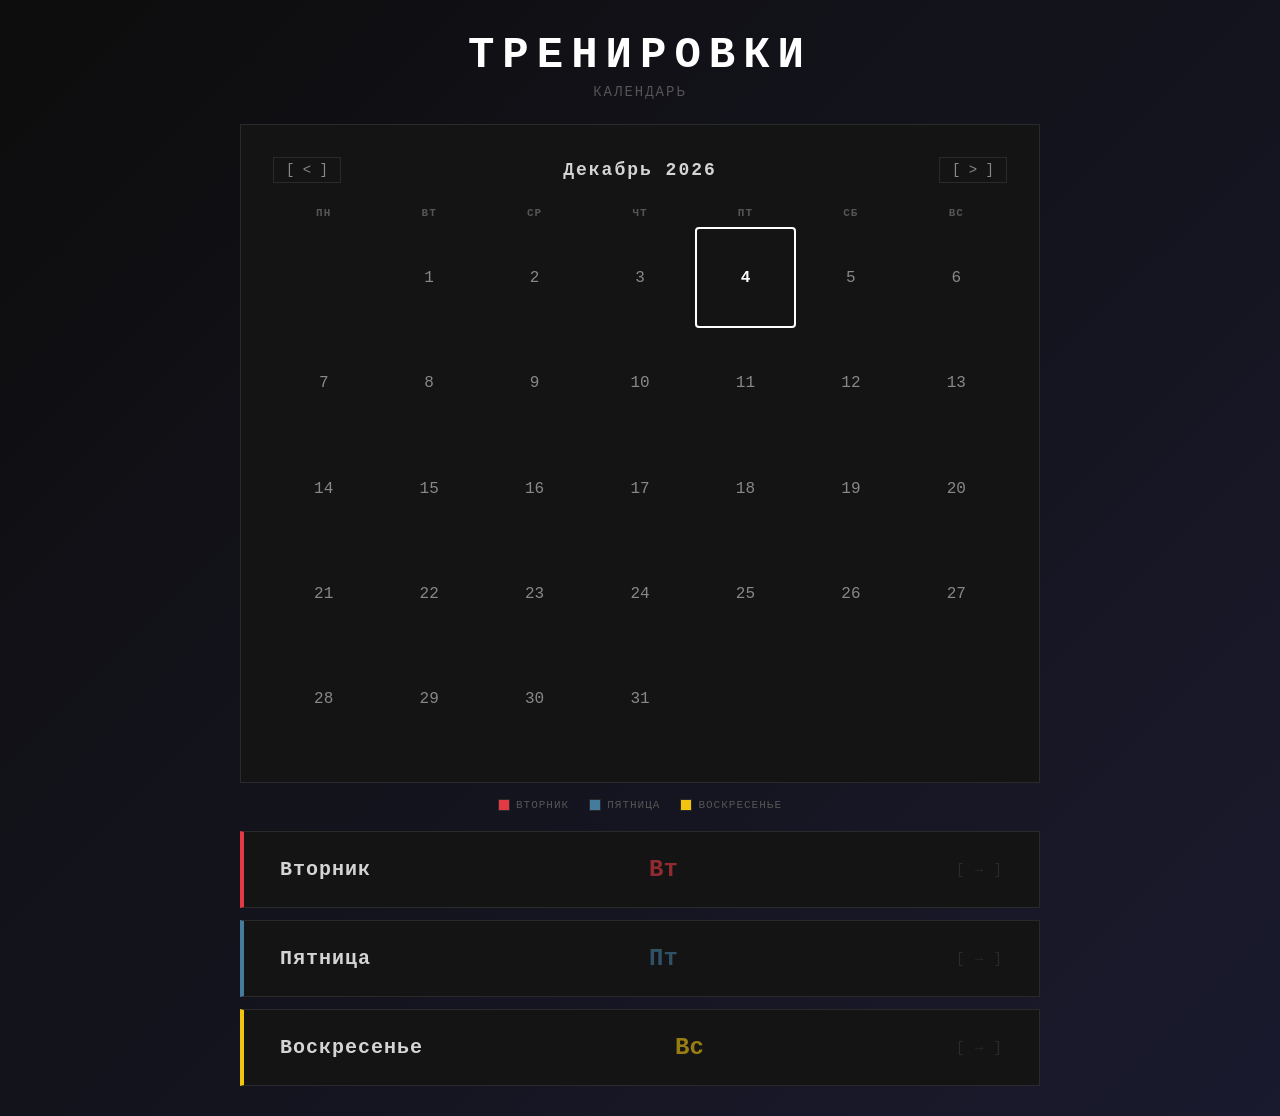
<file: index.html>
<!DOCTYPE html>
<html lang="ru">
<head>
    <meta charset="UTF-8">
    <meta name="viewport" content="width=device-width, initial-scale=1.0">
    <link rel="stylesheet" href="./style.css">
    <title>Тренировки</title>
</head>
<body>
    <div class="main-container">
        <div class="header">
            <h1>Тренировки</h1>
            <p>Календарь</p>
        </div>

        <div class="calendar">
            <div class="calendar-header">
                <button class="cal-nav" onclick="changeMonth(-1)">[ < ]</button>
                <span class="cal-month" id="monthDisplay">Август 2026</span>
                <button class="cal-nav" onclick="changeMonth(1)">[ > ]</button>
            </div>

            <div class="calendar-grid">
                <div class="cal-day-name">Пн</div>
                <div class="cal-day-name">Вт</div>
                <div class="cal-day-name">Ср</div>
                <div class="cal-day-name">Чт</div>
                <div class="cal-day-name">Пт</div>
                <div class="cal-day-name">Сб</div>
                <div class="cal-day-name">Вс</div>
            </div>

            <div class="calendar-grid" id="calendarDays"></div>
        </div>

        <div class="calendar-legend">
            <span><span class="legend-dot" style="background:#e63946;"></span> Вторник</span>
            <span><span class="legend-dot" style="background:#457b9d;"></span> Пятница</span>
            <span><span class="legend-dot" style="background:#f1c40f;"></span> Воскресенье</span>
        </div>

        <div class="quick-actions">
            <button class="date" onclick="window.location.href = './days/Thursday.html'">
                <span class="day-name">Вторник</span>
                <span class="day-short">Вт</span>
            </button>
            <button class="date" onclick="window.location.href = './days/Friday.html'">
                <span class="day-name">Пятница</span>
                <span class="day-short">Пт</span>
            </button>
            <button class="date" onclick="window.location.href = './days/Sunday.html'">
                <span class="day-name">Воскресенье</span>
                <span class="day-short">Вс</span>
            </button>
        </div>
    </div>

    <script>
        const HISTORY_KEY = 'workoutHistory';
        const PR_KEY = 'personalRecords';

        function getHistory() {
            const data = localStorage.getItem(HISTORY_KEY);
            return data ? JSON.parse(data) : {};
        }

        function getWorkoutDates() {
            const history = getHistory();
            const dates = [];
            
            for (const exerciseId in history) {
                const entries = history[exerciseId];
                if (Array.isArray(entries)) {
                    for (const entry of entries) {
                        if (entry.date && !dates.includes(entry.date)) {
                            dates.push(entry.date);
                        }
                    }
                }
            }
            
            return dates;
        }

        function getDayType(dateStr) {
            const date = new Date(dateStr + 'T00:00:00+03:00');
            const day = date.getDay();
            const weekDays = ['Вс', 'Пн', 'Вт', 'Ср', 'Чт', 'Пт', 'Сб'];
            const dayName = weekDays[day];
            
            if (dayName === 'Вт') return 'thursday';
            if (dayName === 'Пт') return 'friday';
            if (dayName === 'Вс') return 'sunday';
            return null;
        }

        let currentMonth = new Date().getMonth();
        let currentYear = new Date().getFullYear();

        function renderCalendar() {
            const monthNames = [
                'Январь', 'Февраль', 'Март', 'Апрель', 'Май', 'Июнь',
                'Июль', 'Август', 'Сентябрь', 'Октябрь', 'Ноябрь', 'Декабрь'
            ];
            
            document.getElementById('monthDisplay').textContent = 
                monthNames[currentMonth] + ' ' + currentYear;

            const firstDay = new Date(currentYear, currentMonth, 1).getDay();
            const daysInMonth = new Date(currentYear, currentMonth + 1, 0).getDate();
            const today = new Date().toISOString().split('T')[0];
            
            const workoutDates = getWorkoutDates();
            
            const grid = document.getElementById('calendarDays');
            grid.innerHTML = '';
            
            const startOffset = (firstDay === 0) ? 6 : firstDay - 1;
            
            for (let i = 0; i < startOffset; i++) {
                const empty = document.createElement('div');
                empty.className = 'cal-day empty';
                grid.appendChild(empty);
            }
            
            for (let day = 1; day <= daysInMonth; day++) {
                const dayDiv = document.createElement('div');
                const monthStr = String(currentMonth + 1).padStart(2, '0');
                const dayStr = String(day).padStart(2, '0');
                const dateStr = currentYear + '-' + monthStr + '-' + dayStr;
                
                dayDiv.textContent = day;
                dayDiv.className = 'cal-day';
                
                if (dateStr === today) {
                    dayDiv.classList.add('today');
                }
                
                if (workoutDates.includes(dateStr)) {
                    const dayType = getDayType(dateStr);
                    if (dayType === 'thursday') {
                        dayDiv.classList.add('workout-thursday');
                        dayDiv.title = 'Тренировка Вторник';
                    } else if (dayType === 'friday') {
                        dayDiv.classList.add('workout-friday');
                        dayDiv.title = 'Тренировка Пятница';
                    } else if (dayType === 'sunday') {
                        dayDiv.classList.add('workout-sunday');
                        dayDiv.title = 'Тренировка Воскресенье';
                    }
                    
                    dayDiv.style.cursor = 'pointer';
                    dayDiv.onclick = function() {
                        if (dayType === 'thursday') {
                            window.location.href = './days/Thursday.html';
                        } else if (dayType === 'friday') {
                            window.location.href = './days/Friday.html';
                        } else if (dayType === 'sunday') {
                            window.location.href = './days/Sunday.html';
                        }
                    };
                }
                
                grid.appendChild(dayDiv);
            }
        }

        function changeMonth(delta) {
            currentMonth += delta;
            if (currentMonth > 11) {
                currentMonth = 0;
                currentYear++;
            } else if (currentMonth < 0) {
                currentMonth = 11;
                currentYear--;
            }
            renderCalendar();
        }

        renderCalendar();

        window.addEventListener('storage', function(e) {
            if (e.key === HISTORY_KEY || e.key === PR_KEY) {
                renderCalendar();
            }
        });
    </script>
</body>
</html>
</file>
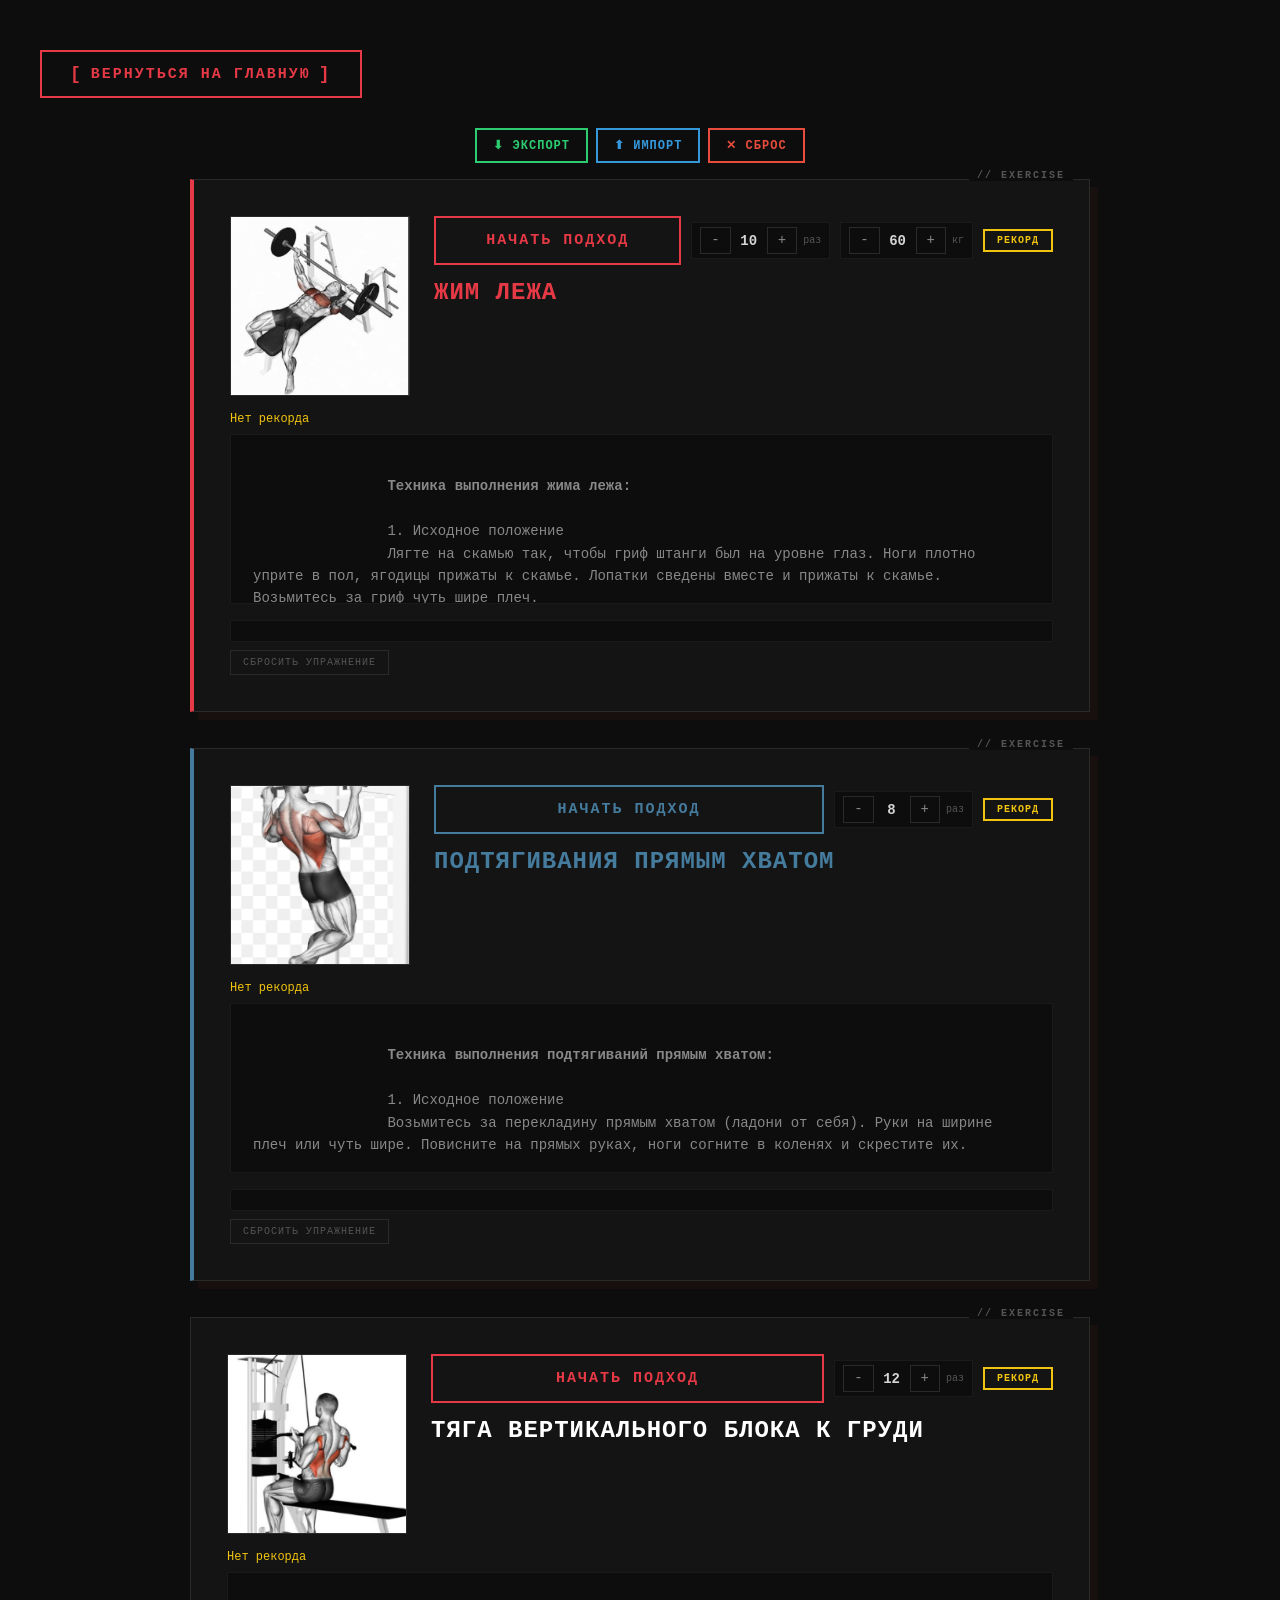
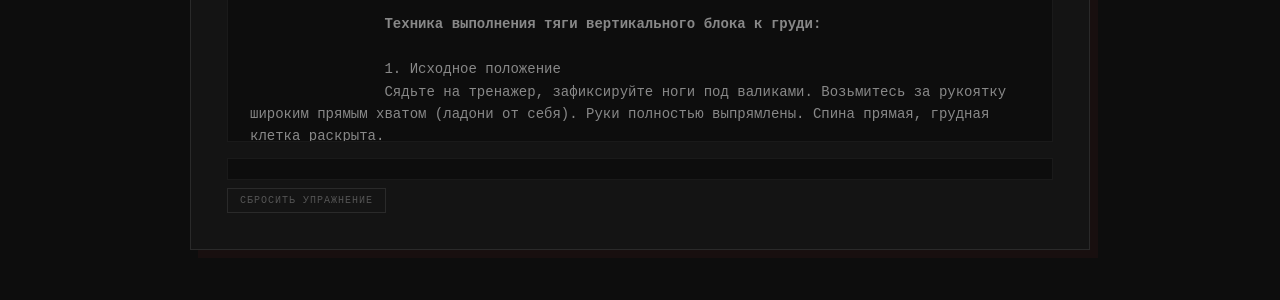
<file: days/Friday.html>
<!DOCTYPE html>
<html lang="ru">
<head>
    <meta charset="UTF-8">
    <meta name="viewport" content="width=device-width, initial-scale=1.0">
    <link rel="stylesheet" href="styleDays.css">
    <title>Тренировка Пятница</title>
</head>
<body>
    <button class="back-btn" onclick="window.location.href = '../index.html'">
        Вернуться на главную
    </button>

    <div style="display:flex;gap:8px;margin-bottom:16px;flex-wrap:wrap;justify-content:center;">
        <button onclick="exportData()" style="background:transparent;border:2px solid #2ecc71;color:#2ecc71;padding:8px 16px;font-family:'Courier New',monospace;font-size:12px;font-weight:700;cursor:pointer;text-transform:uppercase;letter-spacing:1px;">⬇ Экспорт</button>
        <button onclick="importData()" style="background:transparent;border:2px solid #3498db;color:#3498db;padding:8px 16px;font-family:'Courier New',monospace;font-size:12px;font-weight:700;cursor:pointer;text-transform:uppercase;letter-spacing:1px;">⬆ Импорт</button>
        <button onclick="resetAllData()" style="background:transparent;border:2px solid #e74c3c;color:#e74c3c;padding:8px 16px;font-family:'Courier New',monospace;font-size:12px;font-weight:700;cursor:pointer;text-transform:uppercase;letter-spacing:1px;">✕ Сброс</button>
    </div>

    <div class="exercises-container">
        
        <div class="exercise-card">
            <img class="exercise-image" src="./daysIMG/zimleza.jpg" alt="Жим лежа">
            
            <div class="controls-row">
                <button class="start-btn" onclick="startWorkout('Жим лежа', 4)">
                    Начать подход
                </button>
                <div class="control-group">
                    <button class="control-btn" onclick="changeReps(4, -1)">-</button>
                    <span class="control-value" id="repsDisplay4">10</span>
                    <button class="control-btn" onclick="changeReps(4, 1)">+</button>
                    <span class="control-unit">раз</span>
                </div>
                <div class="control-group">
                    <button class="control-btn" onclick="changeWeight(4, -1)">-</button>
                    <span class="control-value" id="weightDisplay4">60</span>
                    <button class="control-btn" onclick="changeWeight(4, 1)">+</button>
                    <span class="control-unit">кг</span>
                </div>
                <button class="pr-btn" onclick="setCustomPR(4)">Рекорд</button>
            </div>
            
            <h1>Жим лежа</h1>
            
            <div class="pr-display" id="pr4"></div>
            
            <p class="exercise-text">
                <strong>Техника выполнения жима лежа:</strong>

                1. Исходное положение
                Лягте на скамью так, чтобы гриф штанги был на уровне глаз. Ноги плотно уприте в пол, ягодицы прижаты к скамье. Лопатки сведены вместе и прижаты к скамье. Возьмитесь за гриф чуть шире плеч.

                2. Снятие штанги
                На вдохе снимите штангу со стоек, выпрямив руки. Зафиксируйте штангу над грудью. Локти должны быть слегка согнуты, не блокируйте их полностью.

                3. Движение вниз (опускание)
                На вдохе медленно опускайте штангу к нижней части груди. Локти двигаются под углом 45 градусов к корпусу. Гриф должен касаться груди (или почти касаться). Контролируйте движение, не бросайте вес.

                4. Движение вверх (жим)
                На выдохе мощным движением выжмите штангу вверх. Двигайте штангу немного назад, к стойкам. В верхней точке полностью не выпрямляйте локти, чтобы сохранить напряжение в грудных мышцах.

                5. Важные моменты:
                - Не отрывайте таз от скамьи
                - Лопатки должны быть сведены на протяжении всего движения
                - Дышите ритмично: вниз — вдох, вверх — выдох
                - Используйте страхующего или стойки для безопасности
                - При работе с большими весами используйте бинты на запястья

                <strong>Работающие мышцы:</strong>
                - Грудные мышцы (основные)
                - Передние дельты
                - Трицепсы
                - Широчайшие мышцы спины (стабилизация)
            </p>

            <div id="setsList4"></div>
            <div id="totalInfo4"></div>
            
            <button class="reset-btn" onclick="resetExercise(4)">Сбросить упражнение</button>
        </div>

        <div class="exercise-card">
            <img class="exercise-image" src="./daysIMG/podtag.jpg" alt="Подтягивания прямым хватом">
            
            <div class="controls-row">
                <button class="start-btn" onclick="startWorkout('Подтягивания прямым хватом', 5)">
                    Начать подход
                </button>
                <div class="control-group">
                    <button class="control-btn" onclick="changeReps(5, -1)">-</button>
                    <span class="control-value" id="repsDisplay5">8</span>
                    <button class="control-btn" onclick="changeReps(5, 1)">+</button>
                    <span class="control-unit">раз</span>
                </div>
                <button class="pr-btn" onclick="setCustomPR(5)">Рекорд</button>
            </div>
            
            <h1>Подтягивания прямым хватом</h1>
            
            <div class="pr-display" id="pr5"></div>
            
            <p class="exercise-text">
                <strong>Техника выполнения подтягиваний прямым хватом:</strong>

                1. Исходное положение
                Возьмитесь за перекладину прямым хватом (ладони от себя). Руки на ширине плеч или чуть шире. Повисните на прямых руках, ноги согните в коленях и скрестите их.

                2. Движение вверх (подтягивание)
                На выдохе начните подтягиваться, сводя лопатки вместе. Двигайтесь вверх до уровня, когда подбородок окажется над перекладиной. Локти должны расходиться в стороны. В верхней точке задержитесь на 1 секунду.

                3. Движение вниз (опускание)
                На вдохе медленно, под контролем опускайтесь вниз до полного выпрямления рук. Не бросайте тело вниз. Опускание должно быть в 2 раза медленнее, чем подъём.

                4. Важные моменты:
                - Не раскачивайтесь корпусом
                - Лопатки сводите вместе при подъёме
                - Если не получается, используйте резиновый эспандер
                - Для увеличения нагрузки используйте утяжелители

                <strong>Работающие мышцы:</strong>
                - Широчайшие мышцы спины (основные)
                - Бицепсы
                - Ромбовидные мышцы
                - Трапециевидные мышцы (нижняя часть)
            </p>

            <div id="setsList5"></div>
            <div id="totalInfo5"></div>
            
            <button class="reset-btn" onclick="resetExercise(5)">Сбросить упражнение</button>
        </div>

        <div class="exercise-card">
            <img class="exercise-image" src="./daysIMG/taga.jpg" alt="Тяга вертикального блока к груди">
            
            <div class="controls-row">
                <button class="start-btn" onclick="startWorkout('Тяга вертикального блока к груди', 6)">
                    Начать подход
                </button>
                <div class="control-group">
                    <button class="control-btn" onclick="changeReps(6, -1)">-</button>
                    <span class="control-value" id="repsDisplay6">12</span>
                    <button class="control-btn" onclick="changeReps(6, 1)">+</button>
                    <span class="control-unit">раз</span>
                </div>
                <button class="pr-btn" onclick="setCustomPR(6)">Рекорд</button>
            </div>
            
            <h1>Тяга вертикального блока к груди</h1>
            
            <div class="pr-display" id="pr6"></div>
            
            <p class="exercise-text">
                <strong>Техника выполнения тяги вертикального блока к груди:</strong>

                1. Исходное положение
                Сядьте на тренажер, зафиксируйте ноги под валиками. Возьмитесь за рукоятку широким прямым хватом (ладони от себя). Руки полностью выпрямлены. Спина прямая, грудная клетка раскрыта.

                2. Движение вниз (тяга)
                На выдохе начните тянуть рукоятку вниз к верхней части груди. Локти должны двигаться вдоль корпуса. В нижней точке лопатки сведены вместе, локти направлены вниз и назад. Задержитесь на 1 секунду.

                3. Движение вверх (возврат)
                На вдохе медленно, под контролем верните рукоятку в исходное положение. Руки должны полностью выпрямиться, но не блокируйте локти. Чувствуйте растяжение в широчайших мышцах спины.

                4. Важные моменты:
                - Не используйте инерцию — работайте мышцами
                - Не наклоняйте корпус назад слишком сильно
                - Движение должно быть плавным, без рывков
                - Представляйте, что вы тянете локти, а не руки
                - Не отрывайте таз от сиденья

                <strong>Работающие мышцы:</strong>
                - Широчайшие мышцы спины (основные)
                - Большие круглые мышцы
                - Ромбовидные мышцы
                - Бицепсы (вспомогательные)
                - Задние дельты
            </p>

            <div id="setsList6"></div>
            <div id="totalInfo6"></div>
            
            <button class="reset-btn" onclick="resetExercise(6)">Сбросить упражнение</button>
        </div>
    </div>

    <script src="days.js"></script>
    
    <script>
        document.addEventListener('DOMContentLoaded', function() {
            updatePRDisplay(4);
            updatePRDisplay(5);
            updatePRDisplay(6);
            
            document.getElementById('weightDisplay4').textContent = EXERCISES[4].weight;
            document.getElementById('repsDisplay4').textContent = EXERCISES[4].reps;
            document.getElementById('repsDisplay5').textContent = EXERCISES[5].reps;
            document.getElementById('repsDisplay6').textContent = EXERCISES[6].reps;
        });
    </script>
</body>
</html>
</file>
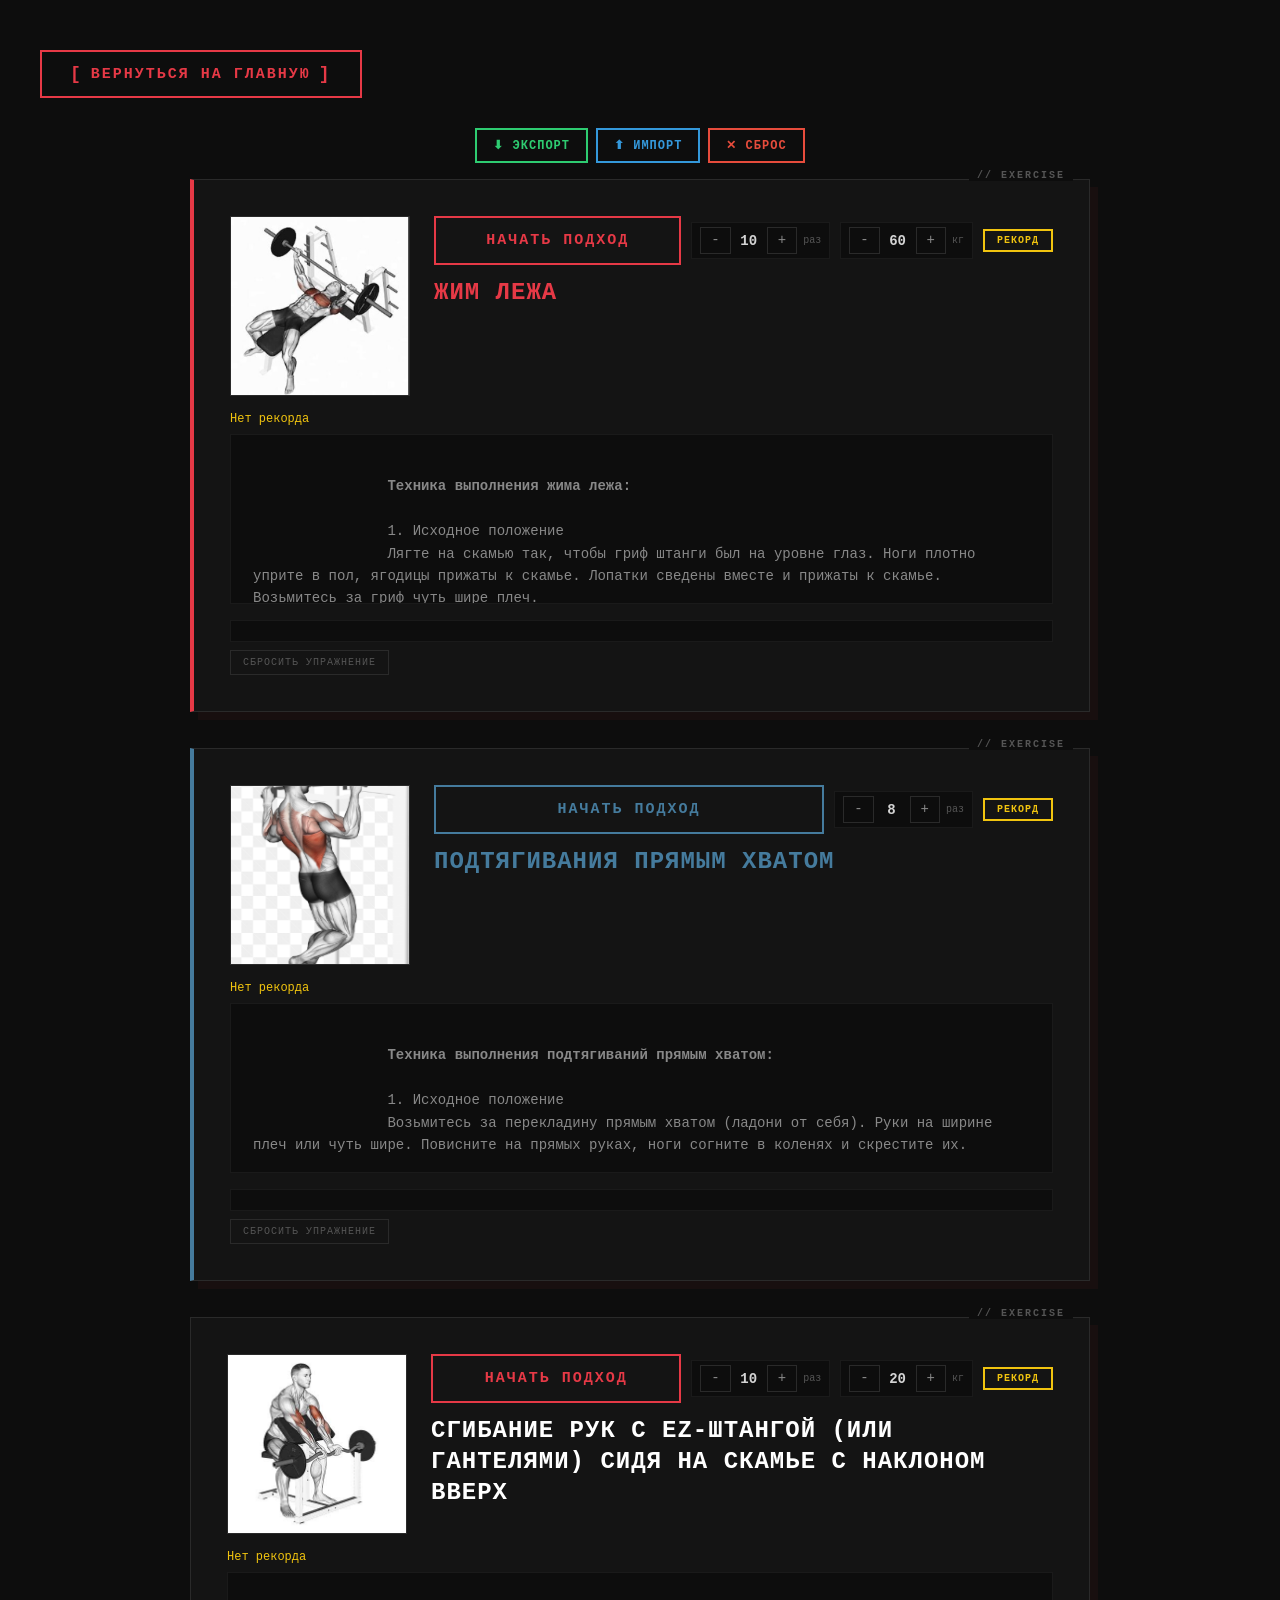
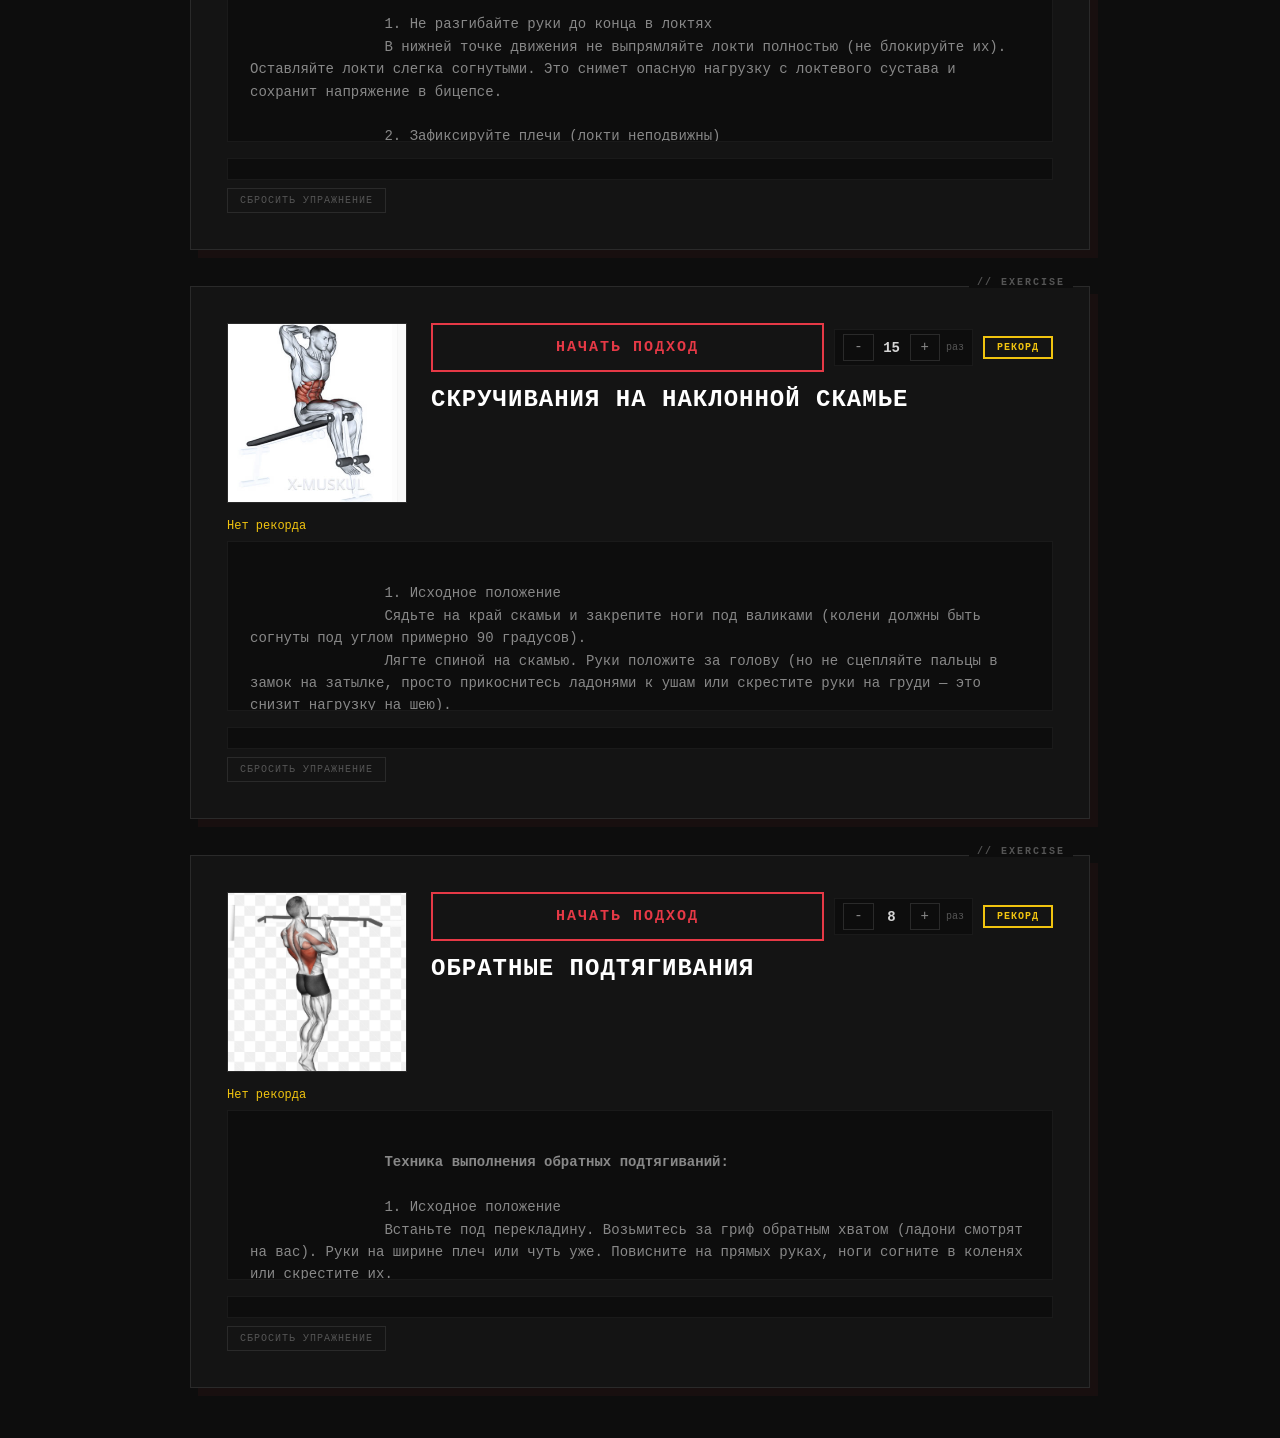
<file: days/Sunday.html>
<!DOCTYPE html>
<html lang="ru">
<head>
    <meta charset="UTF-8">
    <meta name="viewport" content="width=device-width, initial-scale=1.0">
    <link rel="stylesheet" href="styleDays.css">
    <title>Тренировка Воскресенье</title>
</head>
<body>
    <button class="back-btn" onclick="window.location.href = '../index.html'">
        Вернуться на главную
    </button>

    <div style="display:flex;gap:8px;margin-bottom:16px;flex-wrap:wrap;justify-content:center;">
        <button onclick="exportData()" style="background:transparent;border:2px solid #2ecc71;color:#2ecc71;padding:8px 16px;font-family:'Courier New',monospace;font-size:12px;font-weight:700;cursor:pointer;text-transform:uppercase;letter-spacing:1px;">⬇ Экспорт</button>
        <button onclick="importData()" style="background:transparent;border:2px solid #3498db;color:#3498db;padding:8px 16px;font-family:'Courier New',monospace;font-size:12px;font-weight:700;cursor:pointer;text-transform:uppercase;letter-spacing:1px;">⬆ Импорт</button>
        <button onclick="resetAllData()" style="background:transparent;border:2px solid #e74c3c;color:#e74c3c;padding:8px 16px;font-family:'Courier New',monospace;font-size:12px;font-weight:700;cursor:pointer;text-transform:uppercase;letter-spacing:1px;">✕ Сброс</button>
    </div>

    <div class="exercises-container">
        
        <div class="exercise-card">
            <img class="exercise-image" src="./daysIMG/zimleza.jpg" alt="Жим лежа">
            
            <div class="controls-row">
                <button class="start-btn" onclick="startWorkout('Жим лежа', 4)">
                    Начать подход
                </button>
                <div class="control-group">
                    <button class="control-btn" onclick="changeReps(4, -1)">-</button>
                    <span class="control-value" id="repsDisplay4">10</span>
                    <button class="control-btn" onclick="changeReps(4, 1)">+</button>
                    <span class="control-unit">раз</span>
                </div>
                <div class="control-group">
                    <button class="control-btn" onclick="changeWeight(4, -1)">-</button>
                    <span class="control-value" id="weightDisplay4">60</span>
                    <button class="control-btn" onclick="changeWeight(4, 1)">+</button>
                    <span class="control-unit">кг</span>
                </div>
                <button class="pr-btn" onclick="setCustomPR(4)">Рекорд</button>
            </div>
            
            <h1>Жим лежа</h1>
            
            <div class="pr-display" id="pr4"></div>
            
            <p class="exercise-text">
                <strong>Техника выполнения жима лежа:</strong>

                1. Исходное положение
                Лягте на скамью так, чтобы гриф штанги был на уровне глаз. Ноги плотно уприте в пол, ягодицы прижаты к скамье. Лопатки сведены вместе и прижаты к скамье. Возьмитесь за гриф чуть шире плеч.

                2. Снятие штанги
                На вдохе снимите штангу со стоек, выпрямив руки. Зафиксируйте штангу над грудью. Локти должны быть слегка согнуты, не блокируйте их полностью.

                3. Движение вниз (опускание)
                На вдохе медленно опускайте штангу к нижней части груди. Локти двигаются под углом 45 градусов к корпусу. Гриф должен касаться груди (или почти касаться). Контролируйте движение, не бросайте вес.

                4. Движение вверх (жим)
                На выдохе мощным движением выжмите штангу вверх. Двигайте штангу немного назад, к стойкам. В верхней точке полностью не выпрямляйте локти, чтобы сохранить напряжение в грудных мышцах.

                5. Важные моменты:
                - Не отрывайте таз от скамьи
                - Лопатки должны быть сведены на протяжении всего движения
                - Дышите ритмично: вниз — вдох, вверх — выдох
                - Используйте страхующего или стойки для безопасности
                - При работе с большими весами используйте бинты на запястья

                <strong>Работающие мышцы:</strong>
                - Грудные мышцы (основные)
                - Передние дельты
                - Трицепсы
                - Широчайшие мышцы спины (стабилизация)
            </p>

            <div id="setsList4"></div>
            <div id="totalInfo4"></div>
            
            <button class="reset-btn" onclick="resetExercise(4)">Сбросить упражнение</button>
        </div>

        <div class="exercise-card">
            <img class="exercise-image" src="./daysIMG/podtag.jpg" alt="Подтягивания прямым хватом">
            
            <div class="controls-row">
                <button class="start-btn" onclick="startWorkout('Подтягивания прямым хватом', 5)">
                    Начать подход
                </button>
                <div class="control-group">
                    <button class="control-btn" onclick="changeReps(5, -1)">-</button>
                    <span class="control-value" id="repsDisplay5">8</span>
                    <button class="control-btn" onclick="changeReps(5, 1)">+</button>
                    <span class="control-unit">раз</span>
                </div>
                <button class="pr-btn" onclick="setCustomPR(5)">Рекорд</button>
            </div>
            
            <h1>Подтягивания прямым хватом</h1>
            
            <div class="pr-display" id="pr5"></div>
            
            <p class="exercise-text">
                <strong>Техника выполнения подтягиваний прямым хватом:</strong>

                1. Исходное положение
                Возьмитесь за перекладину прямым хватом (ладони от себя). Руки на ширине плеч или чуть шире. Повисните на прямых руках, ноги согните в коленях и скрестите их.

                2. Движение вверх (подтягивание)
                На выдохе начните подтягиваться, сводя лопатки вместе. Двигайтесь вверх до уровня, когда подбородок окажется над перекладиной. Локти должны расходиться в стороны. В верхней точке задержитесь на 1 секунду.

                3. Движение вниз (опускание)
                На вдохе медленно, под контролем опускайтесь вниз до полного выпрямления рук. Не бросайте тело вниз. Опускание должно быть в 2 раза медленнее, чем подъём.

                4. Важные моменты:
                - Не раскачивайтесь корпусом
                - Лопатки сводите вместе при подъёме
                - Если не получается, используйте резиновый эспандер
                - Для увеличения нагрузки используйте утяжелители

                <strong>Работающие мышцы:</strong>
                - Широчайшие мышцы спины (основные)
                - Бицепсы
                - Ромбовидные мышцы
                - Трапециевидные мышцы (нижняя часть)
            </p>

            <div id="setsList5"></div>
            <div id="totalInfo5"></div>
            
            <button class="reset-btn" onclick="resetExercise(5)">Сбросить упражнение</button>
        </div>

        <div class="exercise-card">
            <img class="exercise-image" src="./daysIMG/image1.jpg" alt="Сгибание рук с EZ-штангой">
            
            <div class="controls-row">
                <button class="start-btn" onclick="startWorkout('Сгибание рук с EZ-штангой', 1)">
                    Начать подход
                </button>
                <div class="control-group">
                    <button class="control-btn" onclick="changeReps(1, -1)">-</button>
                    <span class="control-value" id="repsDisplay1">10</span>
                    <button class="control-btn" onclick="changeReps(1, 1)">+</button>
                    <span class="control-unit">раз</span>
                </div>
                <div class="control-group">
                    <button class="control-btn" onclick="changeWeight(1, -1)">-</button>
                    <span class="control-value" id="weightDisplay1">20</span>
                    <button class="control-btn" onclick="changeWeight(1, 1)">+</button>
                    <span class="control-unit">кг</span>
                </div>
                <button class="pr-btn" onclick="setCustomPR(1)">Рекорд</button>
            </div>
            
            <h1>Сгибание рук с EZ-штангой (или гантелями) сидя на скамье с наклоном вверх</h1>
            
            <div class="pr-display" id="pr1"></div>
            
            <p class="exercise-text">
                1. Не разгибайте руки до конца в локтях
                В нижней точке движения не выпрямляйте локти полностью (не блокируйте их). Оставляйте локти слегка согнутыми. Это снимет опасную нагрузку с локтевого сустава и сохранит напряжение в бицепсе.

                2. Зафиксируйте плечи (локти неподвижны)
                Ваши плечи и локти должны быть жестко прижаты к подушке скамьи и не двигаться. Не делайте рывков корпусом и не отрывайте плечи от скамьи. Работает только предплечье — локти служат неподвижным шарниром.

                3. Вес должен быть умеренным
                Не гонитесь за большим весом. Из-за наклона спинки бицепс находится в уязвимом растянутом положении. Слишком тяжелая штанга заставит вас делать рывки, что приведет к травме связок локтя.

                4. Контролируйте опускание (не бросайте вес)
                Опускайте штангу вниз медленно и подконтрольно, примерно за 2–3 секунды. Резкое «бросание» веса вниз на выпрямленные руки — это главная причина травм в этом упражнении.

                5. Правильный хват и положение кисти
                Держите гриф хватом сверху (ладони смотрят вверх). Кисти должны быть на одной линии с предплечьем. Не подворачивайте запястья внутрь (не сгибайте их сильно вниз) при подъеме — это перегружает лучезапястный сустав.
            </p>

            <div id="setsList1"></div>
            <div id="totalInfo1"></div>
            
            <button class="reset-btn" onclick="resetExercise(1)">Сбросить упражнение</button>
        </div>

        <div class="exercise-card">
            <img class="exercise-image" src="./daysIMG/Снимок экрана 2026-08-03 143908.png" alt="Скручивания на наклонной скамье">
            
            <div class="controls-row">
                <button class="start-btn" onclick="startWorkout('Скручивания на наклонной скамье', 2)">
                    Начать подход
                </button>
                <div class="control-group">
                    <button class="control-btn" onclick="changeReps(2, -1)">-</button>
                    <span class="control-value" id="repsDisplay2">15</span>
                    <button class="control-btn" onclick="changeReps(2, 1)">+</button>
                    <span class="control-unit">раз</span>
                </div>
                <button class="pr-btn" onclick="setCustomPR(2)">Рекорд</button>
            </div>
            
            <h1>Скручивания на наклонной скамье</h1>
            
            <div class="pr-display" id="pr2"></div>
            
            <p class="exercise-text">
                1. Исходное положение
                Сядьте на край скамьи и закрепите ноги под валиками (колени должны быть согнуты под углом примерно 90 градусов).
                Лягте спиной на скамью. Руки положите за голову (но не сцепляйте пальцы в замок на затылке, просто прикоснитесь ладонями к ушам или скрестите руки на груди — это снизит нагрузку на шею).

                2. Движение вверх (скручивание)
                Вдохните. На выдохе начните поднимать корпус, отрывая лопатки и плечи от скамьи.
                Главное правило: вы делаете не просто подъем корпуса, а именно скручивание. Тяните грудную клетку к тазу. В верхней точке поясница должна оставаться прижатой к скамье, а скручивается только верхняя часть спины и плечи.
                Плечи должны быть направлены вперед, а не сведены друг к другу (грудь расправлена).

                3. Задержка
                В верхней точке (когда лопатки оторваны от скамьи) задержитесь на 1 секунду и напрягите пресс.

                4. Движение вниз (опускание)
                На вдохе медленно, под контролем возвращайтесь в исходное положение.
                Ни в коем случае не бросайте корпус вниз! Если вы просто упадете на скамью, вы потеряете напряжение в прессе, и вся нагрузка уйдет в поясницу. Опускайте спину медленно, не касаясь скамьи плечами до самого конца (держите мышцы в тонусе).
            </p>

            <div id="setsList2"></div>
            <div id="totalInfo2"></div>
            
            <button class="reset-btn" onclick="resetExercise(2)">Сбросить упражнение</button>
        </div>

        <div class="exercise-card">
            <img class="exercise-image" src="./daysIMG/obrat.jpg" alt="Обратные подтягивания">
            
            <div class="controls-row">
                <button class="start-btn" onclick="startWorkout('Обратные подтягивания', 3)">
                    Начать подход
                </button>
                <div class="control-group">
                    <button class="control-btn" onclick="changeReps(3, -1)">-</button>
                    <span class="control-value" id="repsDisplay3">8</span>
                    <button class="control-btn" onclick="changeReps(3, 1)">+</button>
                    <span class="control-unit">раз</span>
                </div>
                <button class="pr-btn" onclick="setCustomPR(3)">Рекорд</button>
            </div>
            
            <h1>Обратные подтягивания</h1>
            
            <div class="pr-display" id="pr3"></div>
            
            <p class="exercise-text">
                <strong>Техника выполнения обратных подтягиваний:</strong>

                1. Исходное положение
                Встаньте под перекладину. Возьмитесь за гриф обратным хватом (ладони смотрят на вас). Руки на ширине плеч или чуть уже. Повисните на прямых руках, ноги согните в коленях или скрестите их.

                2. Движение вверх (подтягивание)
                На выдохе начните подтягиваться, сводя лопатки вместе. Двигайтесь вверх до уровня, когда подбородок окажется над перекладиной. Локти должны быть прижаты к корпусу. В верхней точке задержитесь на 1 секунду.

                3. Движение вниз (опускание)
                На вдохе медленно, под контролем опускайтесь вниз до полного выпрямления рук. Не бросайте тело вниз — это травмоопасно. Опускание должно быть в 2 раза медленнее, чем подъём.

                4. Важные моменты:
                - Не раскачивайтесь корпусом — работают только руки и спина
                - Дышите ритмично: вверх — выдох, вниз — вдох
                - Если не получается подтянуться, используйте резиновый эспандер или делайте негативные подтягивания (только опускание)
                - Для увеличения нагрузки можно использовать утяжелители

                <strong>Преимущества обратного хвата:</strong>
                - Больше нагружает бицепс и нижнюю часть широчайших мышц спины
                - Позволяет поднять больший вес, чем прямой хват
                - Мягче для плечевых суставов
            </p>

            <div id="setsList3"></div>
            <div id="totalInfo3"></div>
            
            <button class="reset-btn" onclick="resetExercise(3)">Сбросить упражнение</button>
        </div>
    </div>

    <script src="days.js"></script>
    
    <script>
        document.addEventListener('DOMContentLoaded', function() {
            updatePRDisplay(1);
            updatePRDisplay(2);
            updatePRDisplay(3);
            updatePRDisplay(4);
            updatePRDisplay(5);
            
            document.getElementById('weightDisplay1').textContent = EXERCISES[1].weight;
            document.getElementById('repsDisplay1').textContent = EXERCISES[1].reps;
            document.getElementById('repsDisplay2').textContent = EXERCISES[2].reps;
            document.getElementById('repsDisplay3').textContent = EXERCISES[3].reps;
            document.getElementById('weightDisplay4').textContent = EXERCISES[4].weight;
            document.getElementById('repsDisplay4').textContent = EXERCISES[4].reps;
            document.getElementById('repsDisplay5').textContent = EXERCISES[5].reps;
        });
    </script>
</body>
</html>
</file>
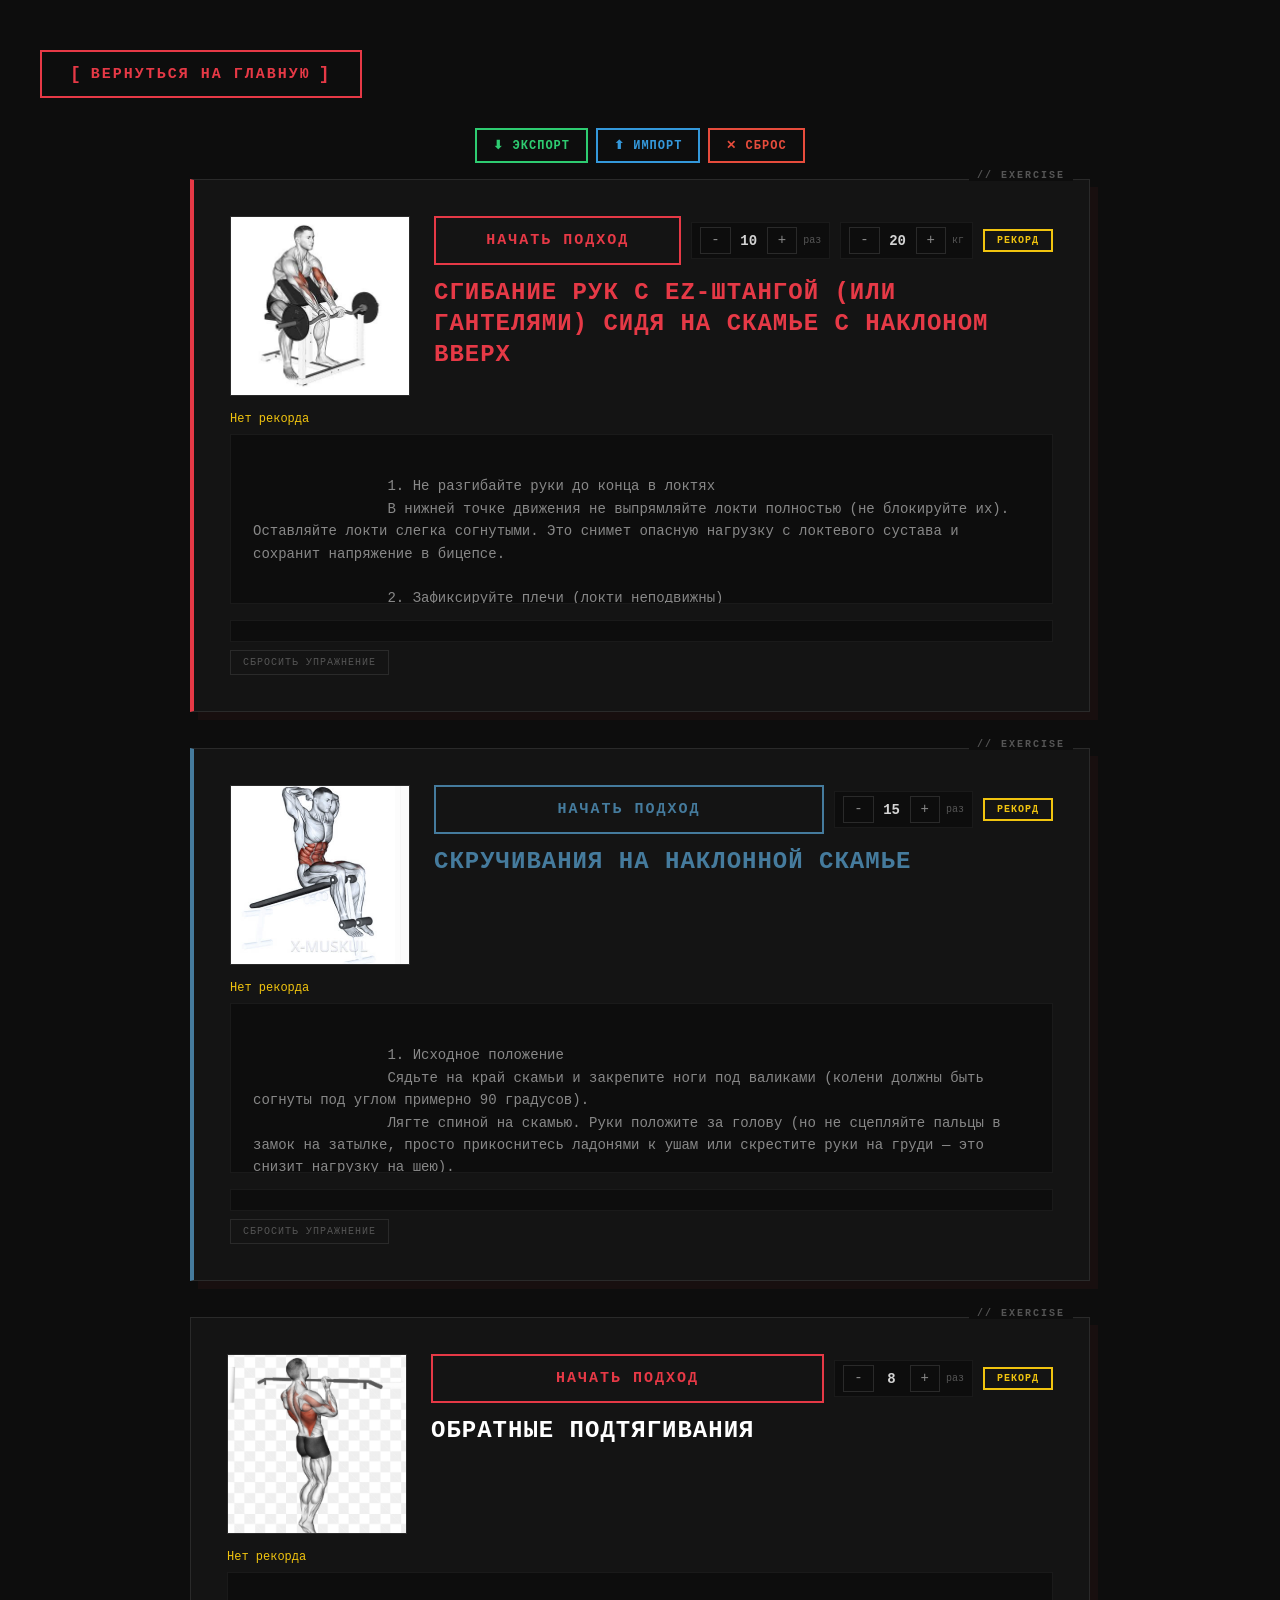
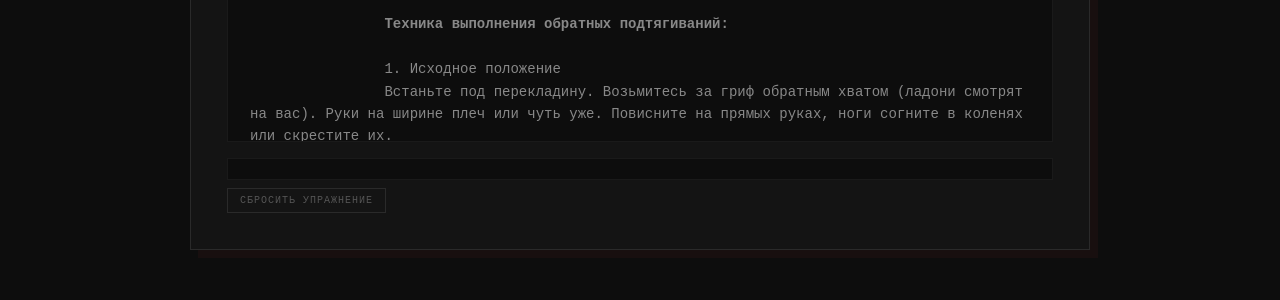
<file: days/Thursday.html>
<!DOCTYPE html>
<html lang="ru">
<head>
    <meta charset="UTF-8">
    <meta name="viewport" content="width=device-width, initial-scale=1.0">
    <link rel="stylesheet" href="styleDays.css">
    <title>Тренировка Вторник</title>
</head>
<body>
    <button class="back-btn" onclick="window.location.href = '../index.html'">
        Вернуться на главную
    </button>

    <div style="display:flex;gap:8px;margin-bottom:16px;flex-wrap:wrap;justify-content:center;">
        <button onclick="exportData()" style="background:transparent;border:2px solid #2ecc71;color:#2ecc71;padding:8px 16px;font-family:'Courier New',monospace;font-size:12px;font-weight:700;cursor:pointer;text-transform:uppercase;letter-spacing:1px;">⬇ Экспорт</button>
        <button onclick="importData()" style="background:transparent;border:2px solid #3498db;color:#3498db;padding:8px 16px;font-family:'Courier New',monospace;font-size:12px;font-weight:700;cursor:pointer;text-transform:uppercase;letter-spacing:1px;">⬆ Импорт</button>
        <button onclick="resetAllData()" style="background:transparent;border:2px solid #e74c3c;color:#e74c3c;padding:8px 16px;font-family:'Courier New',monospace;font-size:12px;font-weight:700;cursor:pointer;text-transform:uppercase;letter-spacing:1px;">✕ Сброс</button>
    </div>

    <div class="exercises-container">
        
        <div class="exercise-card">
            <img class="exercise-image" src="./daysIMG/image1.jpg" alt="Сгибание рук с EZ-штангой">
            
            <div class="controls-row">
                <button class="start-btn" onclick="startWorkout('Сгибание рук с EZ-штангой', 1)">
                    Начать подход
                </button>
                <div class="control-group">
                    <button class="control-btn" onclick="changeReps(1, -1)">-</button>
                    <span class="control-value" id="repsDisplay1">10</span>
                    <button class="control-btn" onclick="changeReps(1, 1)">+</button>
                    <span class="control-unit">раз</span>
                </div>
                <div class="control-group">
                    <button class="control-btn" onclick="changeWeight(1, -1)">-</button>
                    <span class="control-value" id="weightDisplay1">20</span>
                    <button class="control-btn" onclick="changeWeight(1, 1)">+</button>
                    <span class="control-unit">кг</span>
                </div>
                <button class="pr-btn" onclick="setCustomPR(1)">Рекорд</button>
            </div>
            
            <h1>Сгибание рук с EZ-штангой (или гантелями) сидя на скамье с наклоном вверх</h1>
            
            <div class="pr-display" id="pr1"></div>
            
            <p class="exercise-text">
                1. Не разгибайте руки до конца в локтях
                В нижней точке движения не выпрямляйте локти полностью (не блокируйте их). Оставляйте локти слегка согнутыми. Это снимет опасную нагрузку с локтевого сустава и сохранит напряжение в бицепсе.

                2. Зафиксируйте плечи (локти неподвижны)
                Ваши плечи и локти должны быть жестко прижаты к подушке скамьи и не двигаться. Не делайте рывков корпусом и не отрывайте плечи от скамьи. Работает только предплечье — локти служат неподвижным шарниром.

                3. Вес должен быть умеренным
                Не гонитесь за большим весом. Из-за наклона спинки бицепс находится в уязвимом растянутом положении. Слишком тяжелая штанга заставит вас делать рывки, что приведет к травме связок локтя.

                4. Контролируйте опускание (не бросайте вес)
                Опускайте штангу вниз медленно и подконтрольно, примерно за 2–3 секунды. Резкое «бросание» веса вниз на выпрямленные руки — это главная причина травм в этом упражнении.

                5. Правильный хват и положение кисти
                Держите гриф хватом сверху (ладони смотрят вверх). Кисти должны быть на одной линии с предплечьем. Не подворачивайте запястья внутрь (не сгибайте их сильно вниз) при подъеме — это перегружает лучезапястный сустав.
            </p>

            <div id="setsList1"></div>
            <div id="totalInfo1"></div>
            
            <button class="reset-btn" onclick="resetExercise(1)">Сбросить упражнение</button>
        </div>

        <div class="exercise-card">
            <img class="exercise-image" src="./daysIMG/Снимок экрана 2026-08-03 143908.png" alt="Скручивания на наклонной скамье">
            
            <div class="controls-row">
                <button class="start-btn" onclick="startWorkout('Скручивания на наклонной скамье', 2)">
                    Начать подход
                </button>
                <div class="control-group">
                    <button class="control-btn" onclick="changeReps(2, -1)">-</button>
                    <span class="control-value" id="repsDisplay2">15</span>
                    <button class="control-btn" onclick="changeReps(2, 1)">+</button>
                    <span class="control-unit">раз</span>
                </div>
                <button class="pr-btn" onclick="setCustomPR(2)">Рекорд</button>
            </div>
            
            <h1>Скручивания на наклонной скамье</h1>
            
            <div class="pr-display" id="pr2"></div>
            
            <p class="exercise-text">
                1. Исходное положение
                Сядьте на край скамьи и закрепите ноги под валиками (колени должны быть согнуты под углом примерно 90 градусов).
                Лягте спиной на скамью. Руки положите за голову (но не сцепляйте пальцы в замок на затылке, просто прикоснитесь ладонями к ушам или скрестите руки на груди — это снизит нагрузку на шею).

                2. Движение вверх (скручивание)
                Вдохните. На выдохе начните поднимать корпус, отрывая лопатки и плечи от скамьи.
                Главное правило: вы делаете не просто подъем корпуса, а именно скручивание. Тяните грудную клетку к тазу. В верхней точке поясница должна оставаться прижатой к скамье, а скручивается только верхняя часть спины и плечи.
                Плечи должны быть направлены вперед, а не сведены друг к другу (грудь расправлена).

                3. Задержка
                В верхней точке (когда лопатки оторваны от скамьи) задержитесь на 1 секунду и напрягите пресс.

                4. Движение вниз (опускание)
                На вдохе медленно, под контролем возвращайтесь в исходное положение.
                Ни в коем случае не бросайте корпус вниз! Если вы просто упадете на скамью, вы потеряете напряжение в прессе, и вся нагрузка уйдет в поясницу. Опускайте спину медленно, не касаясь скамьи плечами до самого конца (держите мышцы в тонусе).
            </p>

            <div id="setsList2"></div>
            <div id="totalInfo2"></div>
            
            <button class="reset-btn" onclick="resetExercise(2)">Сбросить упражнение</button>
        </div>

        <div class="exercise-card">
            <img class="exercise-image" src="./daysIMG/obrat.jpg" alt="Обратные подтягивания">
            
            <div class="controls-row">
                <button class="start-btn" onclick="startWorkout('Обратные подтягивания', 3)">
                    Начать подход
                </button>
                <div class="control-group">
                    <button class="control-btn" onclick="changeReps(3, -1)">-</button>
                    <span class="control-value" id="repsDisplay3">8</span>
                    <button class="control-btn" onclick="changeReps(3, 1)">+</button>
                    <span class="control-unit">раз</span>
                </div>
                <button class="pr-btn" onclick="setCustomPR(3)">Рекорд</button>
            </div>
            
            <h1>Обратные подтягивания</h1>
            
            <div class="pr-display" id="pr3"></div>
            
            <p class="exercise-text">
                <strong>Техника выполнения обратных подтягиваний:</strong>

                1. Исходное положение
                Встаньте под перекладину. Возьмитесь за гриф обратным хватом (ладони смотрят на вас). Руки на ширине плеч или чуть уже. Повисните на прямых руках, ноги согните в коленях или скрестите их.

                2. Движение вверх (подтягивание)
                На выдохе начните подтягиваться, сводя лопатки вместе. Двигайтесь вверх до уровня, когда подбородок окажется над перекладиной. Локти должны быть прижаты к корпусу. В верхней точке задержитесь на 1 секунду.

                3. Движение вниз (опускание)
                На вдохе медленно, под контролем опускайтесь вниз до полного выпрямления рук. Не бросайте тело вниз — это травмоопасно. Опускание должно быть в 2 раза медленнее, чем подъём.

                4. Важные моменты:
                - Не раскачивайтесь корпусом — работают только руки и спина
                - Дышите ритмично: вверх — выдох, вниз — вдох
                - Если не получается подтянуться, используйте резиновый эспандер или делайте негативные подтягивания (только опускание)
                - Для увеличения нагрузки можно использовать утяжелители

                <strong>Преимущества обратного хвата:</strong>
                - Больше нагружает бицепс и нижнюю часть широчайших мышц спины
                - Позволяет поднять больший вес, чем прямой хват
                - Мягче для плечевых суставов
            </p>

            <div id="setsList3"></div>
            <div id="totalInfo3"></div>
            
            <button class="reset-btn" onclick="resetExercise(3)">Сбросить упражнение</button>
        </div>
    </div>

    <script src="days.js"></script>
    
    <script>
        document.addEventListener('DOMContentLoaded', function() {
            updatePRDisplay(1);
            updatePRDisplay(2);
            updatePRDisplay(3);
            
            document.getElementById('weightDisplay1').textContent = EXERCISES[1].weight;
            document.getElementById('repsDisplay1').textContent = EXERCISES[1].reps;
            document.getElementById('repsDisplay2').textContent = EXERCISES[2].reps;
            document.getElementById('repsDisplay3').textContent = EXERCISES[3].reps;
        });
    </script>
</body>
</html>
</file>
<file: style.css>
* {
    margin: 0;
    padding: 0;
    box-sizing: border-box;
}

body {
    font-family: 'Courier New', Courier, monospace;
    background: #0d0d0d;
    min-height: 100vh;
    display: flex;
    align-items: center;
    justify-content: center;
    padding: 20px;
}

.main-container {
    max-width: 600px;
    width: 100%;
}

.header {
    text-align: center;
    margin-bottom: 24px;
}

.header h1 {
    font-size: 32px;
    font-weight: 700;
    color: #ffffff;
    text-transform: uppercase;
    letter-spacing: 4px;
    margin-bottom: 4px;
}

.header p {
    font-size: 14px;
    color: #555;
    letter-spacing: 2px;
    text-transform: uppercase;
}

.calendar {
    background: #141414;
    border: 1px solid #2a2a2a;
    padding: 20px;
    margin-bottom: 16px;
}

.calendar-header {
    display: flex;
    justify-content: space-between;
    align-items: center;
    margin-bottom: 16px;
}

.cal-nav {
    background: transparent;
    border: 1px solid #2a2a2a;
    color: #888;
    padding: 4px 12px;
    font-family: 'Courier New', Courier, monospace;
    font-size: 14px;
    cursor: pointer;
    transition: all 0.2s ease;
}

.cal-nav:active {
    transform: scale(0.95);
    background: #1a1a1a;
}

.cal-month {
    font-size: 18px;
    font-weight: 700;
    color: #d4d4d4;
    letter-spacing: 2px;
}

.calendar-grid {
    display: grid;
    grid-template-columns: repeat(7, 1fr);
    gap: 4px;
}

.cal-day-name {
    text-align: center;
    font-size: 11px;
    color: #555;
    text-transform: uppercase;
    letter-spacing: 1px;
    padding: 8px 0;
    font-weight: 700;
}

.cal-day {
    text-align: center;
    padding: 10px 4px;
    font-size: 14px;
    color: #888;
    border: 2px solid transparent;
    transition: all 0.2s ease;
    cursor: default;
    font-family: 'Courier New', Courier, monospace;
    aspect-ratio: 1/1;
    display: flex;
    align-items: center;
    justify-content: center;
    border-radius: 4px;
}

.cal-day.empty {
    border-color: transparent;
    cursor: default;
}

.cal-day.today {
    border-color: #ffffff;
    color: #ffffff;
    font-weight: 700;
}

.cal-day.workout-thursday {
    background: rgba(230, 57, 70, 0.2);
    border-color: #e63946;
    color: #e63946;
    font-weight: 700;
}

.cal-day.workout-friday {
    background: rgba(69, 123, 157, 0.2);
    border-color: #457b9d;
    color: #457b9d;
    font-weight: 700;
}

.cal-day.workout-sunday {
    background: rgba(241, 196, 15, 0.2);
    border-color: #f1c40f;
    color: #f1c40f;
    font-weight: 700;
}

.cal-day.workout-thursday:active,
.cal-day.workout-friday:active,
.cal-day.workout-sunday:active {
    transform: scale(0.9);
}

.calendar-legend {
    display: flex;
    justify-content: center;
    gap: 20px;
    margin-bottom: 20px;
    font-size: 11px;
    color: #555;
    font-family: 'Courier New', Courier, monospace;
    text-transform: uppercase;
    letter-spacing: 1px;
    flex-wrap: wrap;
}

.calendar-legend span {
    display: flex;
    align-items: center;
    gap: 6px;
}

.legend-dot {
    width: 12px;
    height: 12px;
    display: inline-block;
    border: 1px solid #2a2a2a;
}

.quick-actions {
    display: flex;
    flex-direction: column;
    gap: 12px;
}

.date {
    background: #141414;
    border: 1px solid #2a2a2a;
    border-radius: 0;
    padding: 16px 20px;
    cursor: pointer;
    transition: all 0.3s ease;
    display: flex;
    justify-content: space-between;
    align-items: center;
    width: 100%;
    animation: fadeInUp 0.4s ease forwards;
    opacity: 0;
}

.date:nth-child(1) {
    animation-delay: 0.05s;
    border-left: 4px solid #e63946;
}

.date:nth-child(2) {
    animation-delay: 0.1s;
    border-left: 4px solid #457b9d;
}

.date:nth-child(3) {
    animation-delay: 0.15s;
    border-left: 4px solid #f1c40f;
}

.date:active {
    transform: scale(0.97);
}

.date .day-name {
    font-size: 16px;
    font-weight: 700;
    color: #d4d4d4;
    font-family: 'Courier New', Courier, monospace;
    letter-spacing: 1px;
}

.date .day-short {
    font-size: 20px;
    font-weight: 700;
    font-family: 'Courier New', Courier, monospace;
    opacity: 0.6;
}

.date:nth-child(1) .day-short {
    color: #e63946;
}

.date:nth-child(2) .day-short {
    color: #457b9d;
}

.date:nth-child(3) .day-short {
    color: #f1c40f;
}

.date::after {
    content: "[ → ]";
    font-size: 14px;
    color: #2a2a2a;
    font-family: 'Courier New', Courier, monospace;
    letter-spacing: 1px;
    transition: all 0.3s ease;
}

.date:active::after {
    transform: translateX(4px);
}

@keyframes fadeInUp {
    from {
        opacity: 0;
        transform: translateY(20px);
    }
    to {
        opacity: 1;
        transform: translateY(0);
    }
}

@media (min-width: 600px) {
    body {
        padding: 30px;
    }

    .main-container {
        max-width: 700px;
    }

    .header h1 {
        font-size: 38px;
        letter-spacing: 6px;
    }

    .calendar {
        padding: 28px;
    }

    .cal-day {
        font-size: 16px;
        padding: 12px 4px;
    }

    .date {
        padding: 20px 28px;
    }

    .date .day-name {
        font-size: 18px;
    }

    .date .day-short {
        font-size: 22px;
    }
}

@media (min-width: 1024px) {
    body {
        background: linear-gradient(135deg, #0d0d0d 0%, #1a1a2e 100%);
    }

    .main-container {
        max-width: 800px;
    }

    .header h1 {
        font-size: 44px;
        letter-spacing: 8px;
    }

    .calendar {
        padding: 32px;
    }

    .cal-day {
        font-size: 16px;
        padding: 14px 4px;
    }

    .cal-day.workout-thursday:hover,
    .cal-day.workout-friday:hover,
    .cal-day.workout-sunday:hover {
        transform: scale(1.05);
        filter: brightness(1.2);
    }

    .date {
        padding: 24px 36px;
        transition: all 0.3s ease;
    }

    .date:hover {
        background: #1a1a1a;
        border-color: #3a3a3a;
        transform: translateX(8px);
    }

    .date:nth-child(1):hover {
        border-left-color: #ff6b6b;
    }

    .date:nth-child(2):hover {
        border-left-color: #4ecdc4;
    }

    .date:nth-child(3):hover {
        border-left-color: #f1c40f;
    }

    .date:hover::after {
        color: #555;
        transform: translateX(4px);
    }

    .date .day-name {
        font-size: 20px;
    }

    .date .day-short {
        font-size: 24px;
    }
}
</file>
<file: days/styleDays.css>
* {
  margin: 0;
  padding: 0;
  box-sizing: border-box;
}

body {
  font-family: 'Courier New', Courier, monospace;
  background: #0d0d0d;
  min-height: 100vh;
  padding: 16px;
  color: #d4d4d4;
}

.back-btn {
  background: transparent;
  border: 2px solid #e63946;
  color: #e63946;
  padding: 10px 20px;
  border-radius: 0;
  font-size: 14px;
  font-weight: 700;
  font-family: 'Courier New', Courier, monospace;
  cursor: pointer;
  transition: all 0.2s ease;
  margin-bottom: 24px;
  display: flex;
  align-items: center;
  gap: 8px;
  width: 100%;
  justify-content: center;
  text-transform: uppercase;
  letter-spacing: 2px;
}

.back-btn::before {
  content: "[";
  font-size: 18px;
}

.back-btn::after {
  content: "]";
  font-size: 18px;
}

.back-btn:active {
  transform: scale(0.97);
  background: #e63946;
  color: #0d0d0d;
}

.controls-row {
  display: flex;
  gap: 8px;
  align-items: center;
  flex-wrap: wrap;
  margin-bottom: 12px;
}

.start-btn {
  background: transparent;
  border: 2px solid #e63946;
  color: #e63946;
  padding: 10px 16px;
  font-size: 13px;
  font-weight: 700;
  font-family: 'Courier New', Courier, monospace;
  cursor: pointer;
  transition: all 0.2s ease;
  display: flex;
  align-items: center;
  justify-content: center;
  gap: 8px;
  text-transform: uppercase;
  letter-spacing: 2px;
  flex: 1;
  min-width: 120px;
}

.start-btn:active {
  transform: scale(0.97);
  background: #e63946;
  color: #0d0d0d;
}

.exercise-card:nth-child(1) .start-btn {
  border-color: #e63946;
  color: #e63946;
}

.exercise-card:nth-child(1) .start-btn:active {
  background: #e63946;
  color: #0d0d0d;
}

.exercise-card:nth-child(2) .start-btn {
  border-color: #457b9d;
  color: #457b9d;
}

.exercise-card:nth-child(2) .start-btn:active {
  background: #457b9d;
  color: #0d0d0d;
}

.control-group {
  display: flex;
  align-items: center;
  gap: 4px;
  background: #0d0d0d;
  padding: 4px 8px;
  border: 1px solid #1a1a1a;
}

.control-group .label {
  font-size: 10px;
  color: #555;
  font-family: 'Courier New', Courier, monospace;
  text-transform: uppercase;
  letter-spacing: 1px;
  margin-right: 4px;
}

.control-btn {
  background: transparent;
  border: 1px solid #2a2a2a;
  color: #888;
  padding: 2px 10px;
  font-family: 'Courier New', Courier, monospace;
  font-size: 14px;
  cursor: pointer;
  transition: all 0.2s ease;
  line-height: 1.5;
  min-width: 24px;
}

.control-btn:active {
  transform: scale(0.9);
  background: #1a1a1a;
}

.control-value {
  font-size: 14px;
  color: #d4d4d4;
  font-family: 'Courier New', Courier, monospace;
  min-width: 28px;
  text-align: center;
  font-weight: 700;
}

.control-unit {
  font-size: 10px;
  color: #555;
  font-family: 'Courier New', Courier, monospace;
  margin-left: 2px;
}

.pr-btn {
  background: transparent;
  border: 2px solid #f1c40f;
  color: #f1c40f;
  padding: 4px 12px;
  font-family: 'Courier New', Courier, monospace;
  font-size: 10px;
  font-weight: 700;
  cursor: pointer;
  text-transform: uppercase;
  letter-spacing: 1px;
  transition: all 0.2s ease;
}

.pr-btn:active {
  transform: scale(0.95);
  background: #f1c40f;
  color: #0d0d0d;
}

.exercises-container {
  display: flex;
  flex-direction: column;
  gap: 24px;
  max-width: 560px;
  margin: 0 auto;
}

.exercise-card {
  background: #141414;
  border: 1px solid #2a2a2a;
  padding: 20px;
  position: relative;
  animation: fadeInUp 0.4s ease forwards;
  opacity: 0;
  box-shadow: 8px 8px 0 rgba(230, 57, 70, 0.05);
}

.exercise-card:nth-child(1) {
  animation-delay: 0.05s;
  border-left: 4px solid #e63946;
}

.exercise-card:nth-child(2) {
  animation-delay: 0.1s;
  border-left: 4px solid #457b9d;
}

.exercise-card::before {
  content: "// EXERCISE";
  position: absolute;
  top: -10px;
  right: 16px;
  background: #0d0d0d;
  padding: 0 8px;
  font-size: 10px;
  letter-spacing: 2px;
  color: #555;
  font-weight: 700;
}

.exercise-image {
  width: 120px;
  height: 120px;
  object-fit: cover;
  margin-bottom: 16px;
  border: 1px solid #2a2a2a;
  display: block;
  background: #1a1a1a;
  filter: grayscale(20%);
  float: left;
  margin-right: 16px;
}

.exercise-image + * {
  clear: none;
}

.exercise-card h1 {
  font-size: 16px;
  font-weight: 700;
  line-height: 1.3;
  margin: 0 0 12px 0;
  color: #ffffff;
  font-family: 'Courier New', Courier, monospace;
  text-transform: uppercase;
  letter-spacing: 1px;
}

.exercise-card:nth-child(1) h1 {
  color: #e63946;
}

.exercise-card:nth-child(2) h1 {
  color: #457b9d;
}

.pr-display {
  font-size: 12px;
  color: #f1c40f;
  margin-bottom: 8px;
  font-family: 'Courier New', Courier, monospace;
  clear: both;
}

.exercise-text {
  color: #888;
  font-size: 12px;
  line-height: 1.6;
  margin: 0 0 16px 0;
  padding: 12px 14px;
  background: #0d0d0d;
  border: 1px solid #1a1a1a;
  max-height: 100px;
  overflow-y: auto;
  white-space: pre-wrap;
  font-family: 'Courier New', Courier, monospace;
  clear: both;
}

.exercise-text::-webkit-scrollbar {
  width: 4px;
}

.exercise-text::-webkit-scrollbar-track {
  background: #0d0d0d;
}

.exercise-text::-webkit-scrollbar-thumb {
  background: #2a2a2a;
}

.set-item {
  display: flex;
  justify-content: space-between;
  align-items: center;
  padding: 10px 14px;
  background: #0d0d0d;
  border: 1px solid #1a1a1a;
  margin-bottom: 6px;
  font-family: 'Courier New', Courier, monospace;
}

.set-item .set-number {
  color: #555;
  font-size: 12px;
  font-weight: 700;
}

.set-item .set-name {
  color: #d4d4d4;
  font-size: 13px;
  flex: 1;
  margin-left: 12px;
}

.set-item .set-reps {
  color: #e63946;
  font-weight: 700;
  font-size: 14px;
  border: 1px solid #e63946;
  padding: 2px 12px;
}

.exercise-card:nth-child(2) .set-item .set-reps {
  color: #457b9d;
  border-color: #457b9d;
}

.set-item .set-time {
  color: #555;
  font-size: 10px;
  margin-left: 8px;
}

#totalInfo1, #totalInfo2, #totalInfo3, #totalInfo4, #totalInfo5, #totalInfo6 {
  margin-top: 12px;
  padding: 10px 14px;
  font-size: 12px;
  font-weight: 700;
  text-align: center;
  font-family: 'Courier New', Courier, monospace;
  letter-spacing: 1px;
  background: #0d0d0d;
  border: 1px solid #1a1a1a;
  color: #888;
  text-transform: uppercase;
}

.info-display.done {
  border-color: #2ecc71;
  color: #2ecc71;
}

.info-display.over {
  border-color: #f39c12;
  color: #f39c12;
}

.reset-btn {
  background: transparent;
  border: 1px solid #2a2a2a;
  color: #555;
  padding: 6px 12px;
  font-family: 'Courier New', Courier, monospace;
  font-size: 10px;
  cursor: pointer;
  margin-top: 8px;
  text-transform: uppercase;
  letter-spacing: 1px;
  transition: all 0.2s ease;
}

.reset-btn:active {
  transform: scale(0.95);
  background: #1a1a1a;
}

@keyframes fadeInUp {
  from {
    opacity: 0;
    transform: translateY(20px);
  }
  to {
    opacity: 1;
    transform: translateY(0);
  }
}

@media (min-width: 600px) {
  body {
    padding: 30px 24px;
  }

  .back-btn {
    width: auto;
    padding: 12px 28px;
    font-size: 15px;
    margin-bottom: 30px;
  }

  .exercises-container {
    gap: 30px;
    max-width: 720px;
  }

  .exercise-card {
    padding: 28px;
  }

  .exercise-image {
    width: 150px;
    height: 150px;
    margin-right: 20px;
  }

  .exercise-card h1 {
    font-size: 20px;
  }

  .exercise-text {
    font-size: 13px;
    max-height: 130px;
    padding: 14px 18px;
  }

  .start-btn {
    padding: 12px 24px;
    font-size: 14px;
    min-width: 160px;
  }

  .controls-row {
    gap: 10px;
  }
}

@media (min-width: 1024px) {
  body {
    padding: 50px 40px;
  }

  .exercises-container {
    max-width: 900px;
    gap: 36px;
  }

  .exercise-card {
    padding: 36px;
  }

  .exercise-image {
    width: 180px;
    height: 180px;
    margin-right: 24px;
  }

  .exercise-card h1 {
    font-size: 24px;
  }

  .exercise-text {
    font-size: 14px;
    max-height: 170px;
    padding: 18px 22px;
  }

  .start-btn {
    padding: 14px 32px;
    font-size: 15px;
    min-width: 180px;
  }

  .start-btn:hover {
    background: #e63946;
    color: #0d0d0d;
  }

  .exercise-card:nth-child(2) .start-btn:hover {
    background: #457b9d;
    color: #0d0d0d;
  }

  .control-btn:hover {
    background: #1a1a1a;
    border-color: #555;
  }

  .pr-btn:hover {
    background: #f1c40f;
    color: #0d0d0d;
  }

  .reset-btn:hover {
    background: #1a1a1a;
    border-color: #555;
  }
}
</file>
